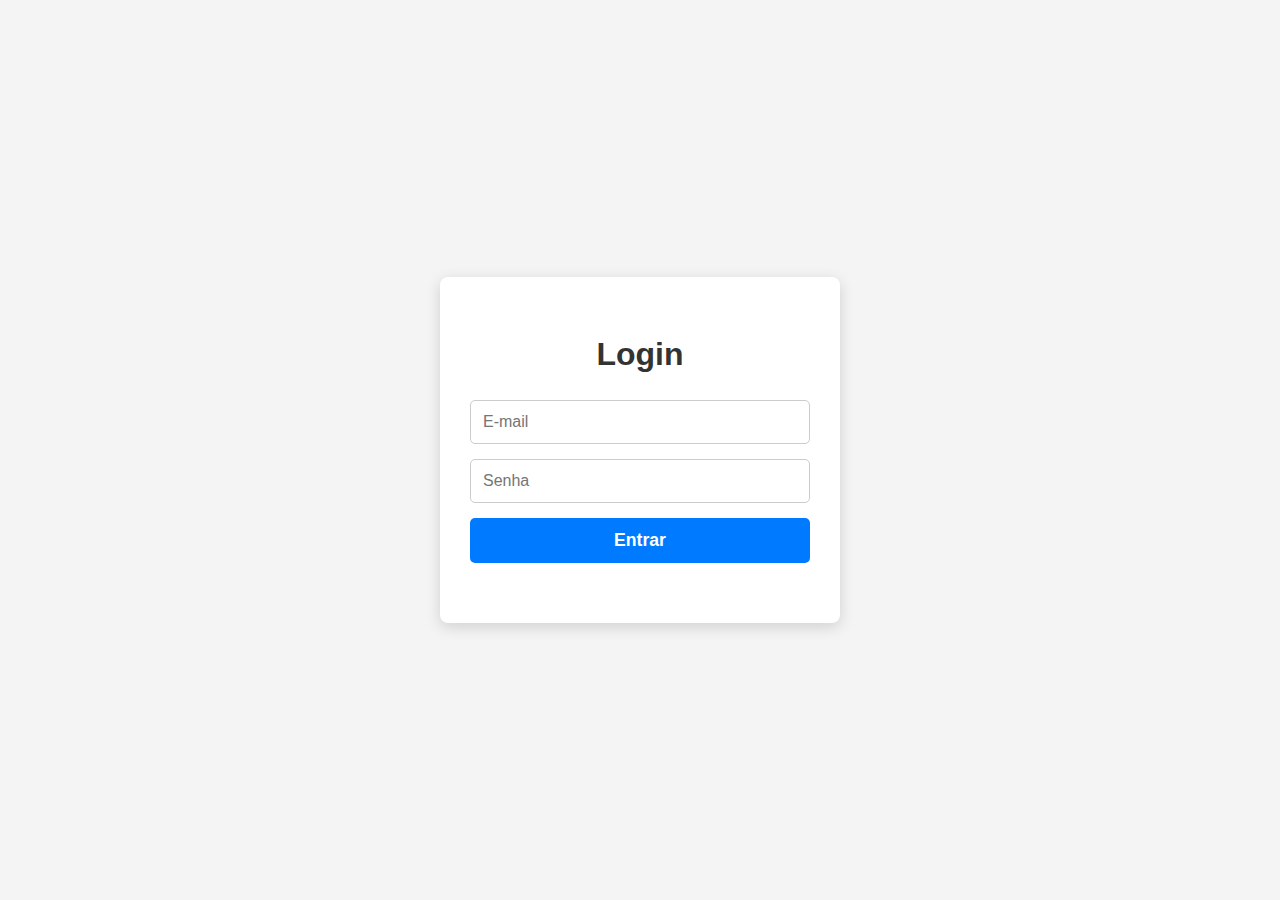
<file: index.html>
<!DOCTYPE html>
<html lang="pt-BR">
  <head>
    <meta charset="UTF-8" />
    <meta name="viewport" content="width=device-width, initial-scale=1.0" />
    <title>Login - Voluntarios</title>
    <link rel="stylesheet" href="css/login.css" />
    <script src="js/index.js"></script>
  </head>
  <body>
    <div class="container login-container">
      <h1>Login</h1>
      <form id="loginForm">
        <input type="email" id="emailLogin" placeholder="E-mail" required />
        <input
          type="password"
          id="passwordLogin"
          placeholder="Senha"
          required
        />
        <button type="submit">Entrar</button>
        <div id="mensagem" style="margin-top: 15px; font-weight: bold"></div>
      </form>
    </div>
    <script src="js/login.js"></script>
  </body>
</html>
</file>
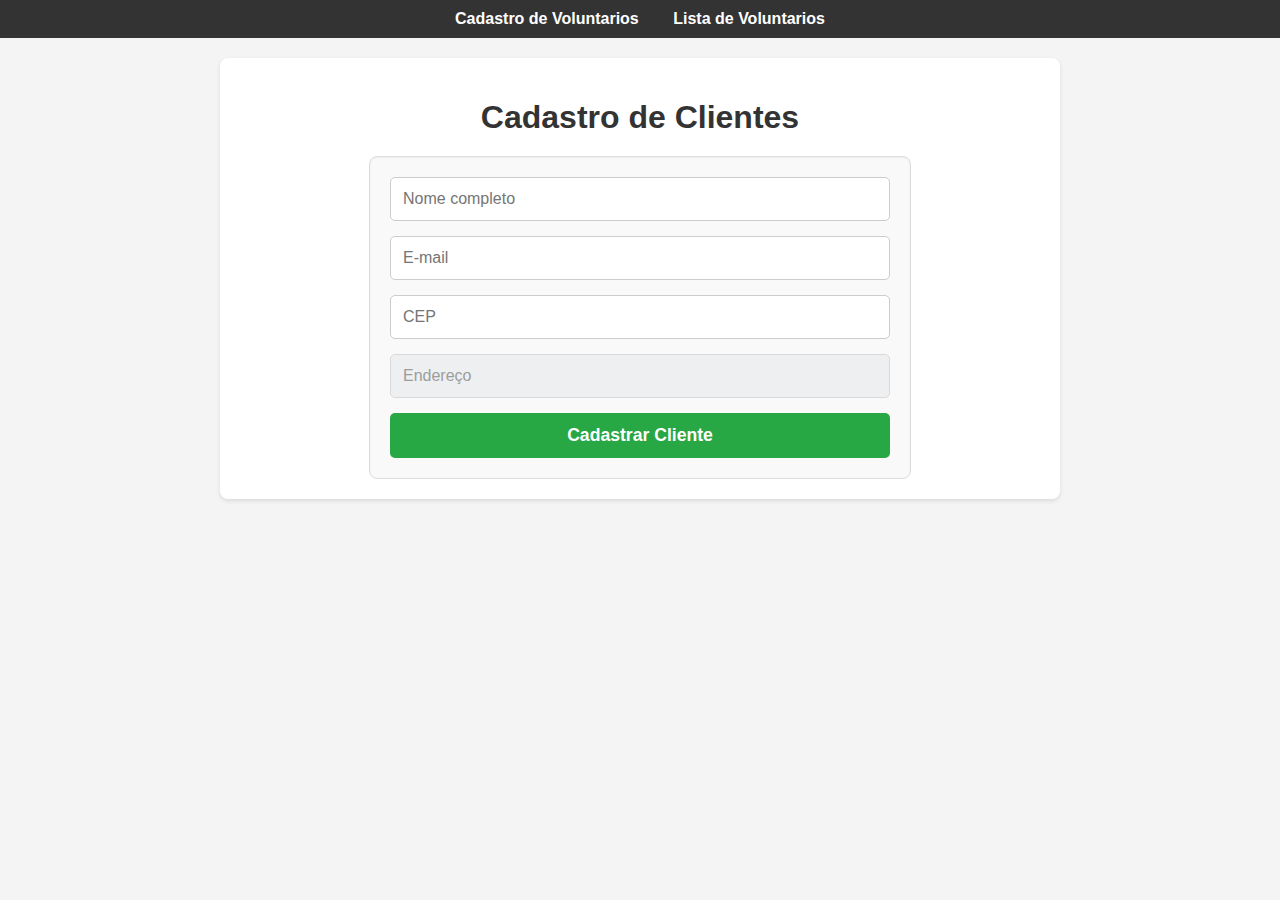
<file: voluntarios-cadastro.html>
<!DOCTYPE html>
<html lang="pt-BR">
  <head>
    <meta charset="UTF-8" />
    <meta name="viewport" content="width=device-width, initial-scale=1.0" />
    <title>Voluntarios - Cadastrados</title>
    <script src="js/controleSessao.js"></script>
    <link rel="stylesheet" href="css/voluntarios-cadastro.css" />
  </head>
  <body>
    <nav>
      <ul>
        <li><a href="#">Cadastro de Voluntarios</a></li>
        <li><a href="voluntarios.html">Lista de Voluntarios</a></li>
      </ul>
    </nav>
    <div class="container">
      <h1>Cadastro de Clientes</h1>
      <form id="formCliente">
        <input type="text" id="nome" placeholder="Nome completo" required />
        <input type="email" id="email" placeholder="E-mail" required />
        <input type="text" id="cep" placeholder="CEP" required />
        <input type="text" id="endereco" placeholder="Endereço" disabled />
        <button type="submit">Cadastrar Cliente</button>
      </form>
      <script src="js/voluntarios-cadastro.js"></script>
    </div>
  </body>
</html>
</file>
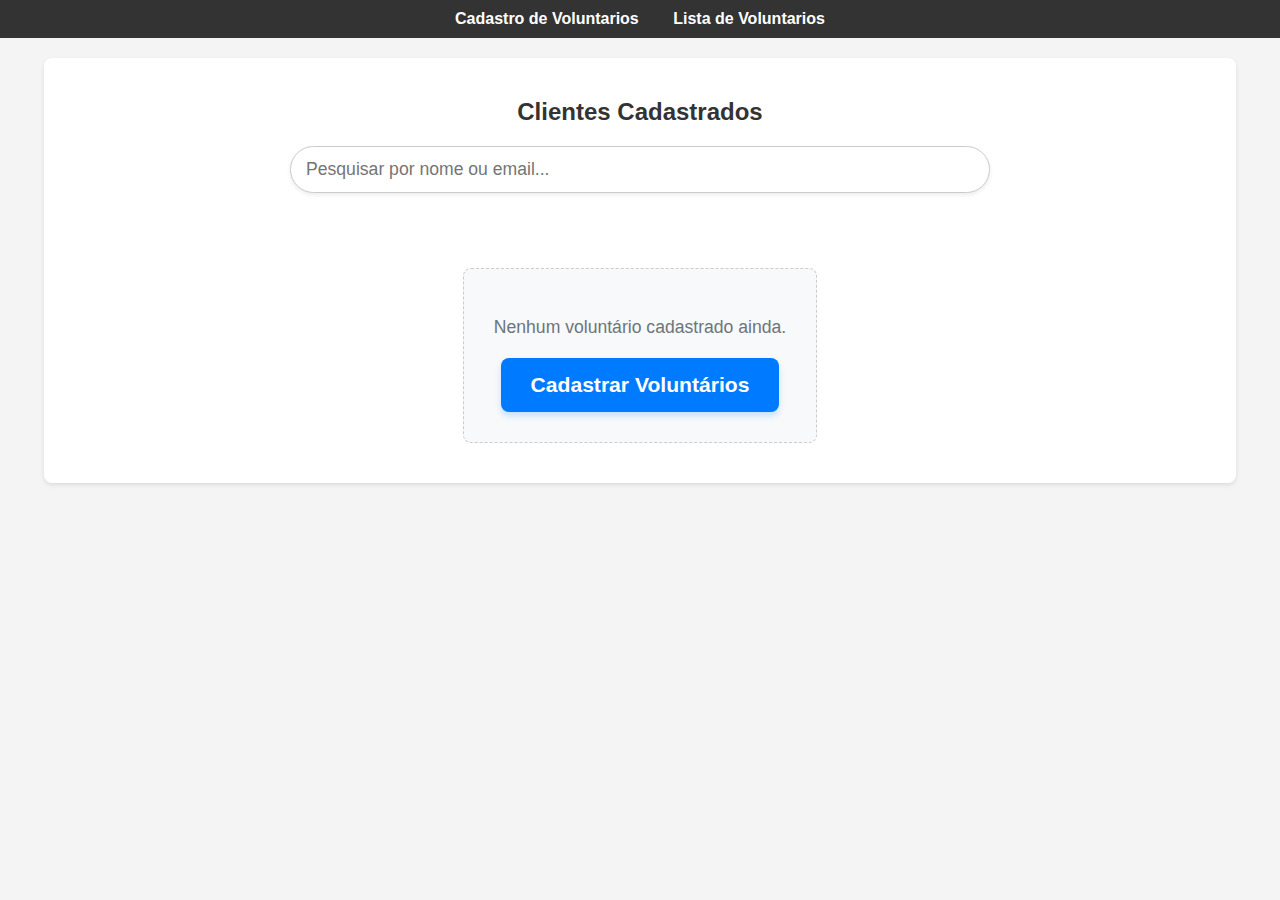
<file: voluntarios.html>
<!DOCTYPE html>
<html lang="pt-BR">
  <head>
    <meta charset="UTF-8" />
    <meta name="viewport" content="width=device-width, initial-scale=1.0" />
    <title>Voluntarios</title>
    <script src="js/controleSessao.js"></script>
    <link rel="stylesheet" href="css/voluntarios.css" />
  </head>
  <body>
    <nav>
      <ul>
        <li><a href="voluntarios-cadastro.html">Cadastro de Voluntarios</a></li>
        <li><a href="#">Lista de Voluntarios</a></li>
      </ul>
    </nav>
    <div class="container">
      <h2>Clientes Cadastrados</h2>

      <div class="search-and-clear-container">
        <input
          type="text"
          id="searchInput"
          placeholder="Pesquisar por nome ou email..."
        />
        <button id="clearAllBtn" class="clear-all-btn">Limpar Todos</button>
      </div>

      <div id="flashcardsContainer" class="flashcards-container"></div>
    </div>

    <script src="js/voluntarios.js"></script>
  </body>
</html>
</file>
<file: css/login.css>
body {
  font-family: Arial, sans-serif;
  margin: 0;
  padding: 0;
  background-color: #f4f4f4;
  color: #333;
  line-height: 1.6;
  display: flex;
  flex-direction: column;
  min-height: 100vh;
}

.container {
  width: 90%;
  max-width: 1200px;
  margin: 20px auto;
  padding: 20px;
  background-color: #fff;
  border-radius: 8px;
  box-shadow: 0 2px 8px rgba(0, 0, 0, 0.1);
  box-sizing: border-box;
}

h1,
h2 {
  text-align: center;
  color: #333;
  margin-bottom: 20px;
}

.login-container {
  max-width: 400px;
  padding: 30px;
  box-shadow: 0 4px 15px rgba(0, 0, 0, 0.15);
  background-color: #ffffff;
  margin: auto;
  flex-grow: 0;
  margin-top: auto;
  margin-bottom: auto;
}

#loginForm {
  display: flex;
  flex-direction: column;
  gap: 15px;
}

#loginForm input[type="email"],
#loginForm input[type="password"] {
  width: 100%;
  padding: 12px;
  border: 1px solid #ccc;
  border-radius: 5px;
  font-size: 1em;
  box-sizing: border-box;
  transition: border-color 0.3s ease, box-shadow 0.3s ease;
}

#loginForm input[type="email"]:focus,
#loginForm input[type="password"]:focus {
  outline: none;
  border-color: #007bff;
  box-shadow: 0 0 5px rgba(0, 123, 255, 0.3);
}

#loginForm button[type="submit"] {
  width: 100%;
  padding: 12px;
  background-color: #007bff;
  color: white;
  border: none;
  border-radius: 5px;
  cursor: pointer;
  font-size: 1.1em;
  font-weight: bold;
  transition: background-color 0.2s ease, transform 0.2s ease;
}

#loginForm button[type="submit"]:hover {
  background-color: #0056b3;
  transform: translateY(-2px);
}

@media (max-width: 480px) {
  .login-container {
    width: 90%;
    padding: 20px;
  }
  #loginForm input,
  #loginForm button {
    font-size: 0.95em;
    padding: 10px;
  }
}
</file>
<file: css/voluntarios-cadastro.css>
body {
  font-family: Arial, sans-serif;
  margin: 0;
  padding: 0;
  background-color: #f4f4f4;
  color: #333;
}

nav {
  background-color: #333;
  padding: 10px 0;
}

nav ul {
  list-style: none;
  margin: 0;
  padding: 0;
  text-align: center;
}

nav ul li {
  display: inline-block;
  margin: 0 15px;
}

nav ul li a {
  color: white;
  text-decoration: none;
  font-weight: bold;
}

.container {
  width: 90%;
  max-width: 800px;
  margin: 20px auto;
  padding: 20px;
  background-color: #fff;
  border-radius: 8px;
  box-shadow: 0 2px 4px rgba(0, 0, 0, 0.1);
}

h1,
h2 {
  text-align: center;
  color: #333;
  margin-bottom: 20px;
}

#formCliente {
  display: flex;
  flex-direction: column;
  gap: 15px;
  max-width: 500px;
  margin: 0 auto;
  padding: 20px;
  border: 1px solid #ddd;
  border-radius: 8px;
  background-color: #f9f9f9;
  box-shadow: inset 0 1px 3px rgba(0, 0, 0, 0.05);
}

#formCliente input[type="text"],
#formCliente input[type="email"] {
  padding: 12px;
  border: 1px solid #ccc;
  border-radius: 5px;
  font-size: 1em;
  transition: border-color 0.3s ease;
}

#formCliente input[type="text"]:focus,
#formCliente input[type="email"]:focus {
  outline: none;
  border-color: #007bff;
  box-shadow: 0 0 5px rgba(0, 123, 255, 0.2);
}

#formCliente button[type="submit"] {
  background-color: #28a745;
  color: white;
  border: none;
  padding: 12px 20px;
  border-radius: 5px;
  cursor: pointer;
  font-size: 1.1em;
  font-weight: bold;
  transition: background-color 0.2s ease;
}

#formCliente button[type="submit"]:hover {
  background-color: #218838;
}

#formCliente input[disabled] {
  background-color: #e9ecef;
  cursor: not-allowed;
  opacity: 0.7;
}

@media (max-width: 600px) {
  #formCliente {
    max-width: 90%;
    padding: 15px;
    margin: 0 5%;
  }
  #formCliente input,
  #formCliente button {
    font-size: 0.9em;
    padding: 10px;
  }
}
</file>
<file: css/voluntarios.css>
body {
  font-family: Arial, sans-serif;
  margin: 0;
  padding: 0;
  background-color: #f4f4f4;
  color: #333;
}

nav {
  background-color: #333;
  padding: 10px 0;
}

nav ul {
  list-style: none;
  margin: 0;
  padding: 0;
  text-align: center;
}

nav ul li {
  display: inline-block;
  margin: 0 15px;
}

nav ul li a {
  color: white;
  text-decoration: none;
  font-weight: bold;
}

.container {
  width: 90%;
  max-width: 1200px;
  margin: 20px auto;
  padding: 20px;
  background-color: #fff;
  border-radius: 8px;
  box-shadow: 0 2px 4px rgba(0, 0, 0, 0.1);
}

h2 {
  text-align: center;
  color: #333;
  margin-bottom: 20px;
}

.search-container {
  margin-bottom: 25px;
  text-align: center;
}

#searchInput {
  width: 100%;
  max-width: 500px;
  padding: 12px 15px;
  border: 1px solid #ccc;
  border-radius: 25px;
  font-size: 1.1em;
  box-shadow: 0 2px 4px rgba(0, 0, 0, 0.08);
  transition: all 0.3s ease;
  box-sizing: border-box;
}

#searchInput:focus {
  outline: none;
  border-color: #007bff;
  box-shadow: 0 0 8px rgba(0, 123, 255, 0.4);
}

.action-buttons {
  text-align: center;
  margin-top: 20px;
  margin-bottom: 20px;
}

.search-and-clear-container {
  display: flex;
  align-items: center;
  gap: 15px;
  margin-bottom: 25px;
  max-width: 700px;
  margin-left: auto;
  margin-right: auto;
  padding: 0 10px;
}

.search-and-clear-container #searchInput {
  flex-grow: 1;
  max-width: none;
}

.clear-all-btn {
  background-color: #dc3545;
  color: white;
  border: none;
  padding: 10px 15px;
  border-radius: 5px;
  cursor: pointer;
  font-size: 0.9em;
  font-weight: bold;
  white-space: nowrap;
  transition: background-color 0.2s ease, transform 0.2s ease;
}

.clear-all-btn:hover {
  background-color: #c82333;
  transform: translateY(-2px);
}

.no-volunteers-message,
.no-results-message {
  text-align: center;
  padding: 30px;
  background-color: #f8f9fa;
  border: 1px dashed #ccc;
  border-radius: 8px;
  margin-top: 30px;
  color: #6c757d;
  font-size: 1.1em;
}

.no-volunteers-message p {
  margin-bottom: 20px;
}

.cadastrar-voluntario-btn {
  background-color: #007bff;
  color: white;
  border: none;
  padding: 15px 30px;
  border-radius: 8px;
  cursor: pointer;
  font-size: 1.2em;
  font-weight: bold;
  transition: background-color 0.3s ease, transform 0.2s ease;
  box-shadow: 0 4px 6px rgba(0, 123, 255, 0.2);
}

.cadastrar-voluntario-btn:hover {
  background-color: #0056b3;
  transform: translateY(-3px);
}

@media (max-width: 600px) {
  .search-and-clear-container {
    flex-direction: column;
    align-items: stretch;
    gap: 10px;
  }
  .search-and-clear-container #searchInput {
    width: 100%;
  }
  .clear-all-btn {
    width: 100%;
  }
}

.flashcards-container {
  display: flex;
  flex-wrap: wrap;
  gap: 20px;
  justify-content: center;
  padding: 20px;
}

.flashcard {
  background-color: #ffffff;
  border: 1px solid #ddd;
  border-radius: 10px;
  box-shadow: 0 4px 8px rgba(0, 0, 0, 0.1);
  padding: 20px;
  width: calc(33% - 40px);
  min-width: 280px;
  box-sizing: border-box;
  position: relative;
  transition: transform 0.2s ease-in-out;
  display: flex;
  flex-direction: column;
  align-items: center;
  text-align: center;
}

.flashcard:hover {
  transform: translateY(-5px);
}

.flashcard-header {
  display: flex;
  flex-direction: column;
  align-items: center;
  margin-bottom: 15px;
  width: 100%;
}

.profile-pic {
  width: 80px;
  height: 80px;
  border-radius: 50%;
  object-fit: cover;
  border: 3px solid #007bff;
  margin-bottom: 10px;
}

.flashcard h3 {
  margin-top: 0;
  color: #0056b3;
  margin-bottom: 0;
  margin-bottom: 15px;
}

.flashcard p {
  margin: 5px 0;
  font-size: 0.95em;
  width: 100%;
  text-align: left;
}

.flashcard strong {
  color: #555;
}

.flashcard-index {
  position: absolute;
  top: 10px;
  right: 15px;
  background-color: #007bff;
  color: white;
  padding: 5px 8px;
  border-radius: 50%;
  font-size: 0.8em;
  z-index: 1;
}

.delete-btn {
  background-color: #dc3545;
  color: white;
  border: none;
  padding: 8px 12px;
  border-radius: 5px;
  cursor: pointer;
  font-size: 0.9em;
  margin-top: 15px;
  width: 80%;
  transition: background-color 0.2s ease;
}

.delete-btn:hover {
  background-color: #c82333;
}

@media (max-width: 768px) {
  .flashcard {
    width: calc(50% - 40px);
  }
}

@media (max-width: 480px) {
  .flashcard {
    width: calc(100% - 40px);
  }
  .flashcards-container {
    padding: 10px;
    gap: 15px;
  }
}
</file>
